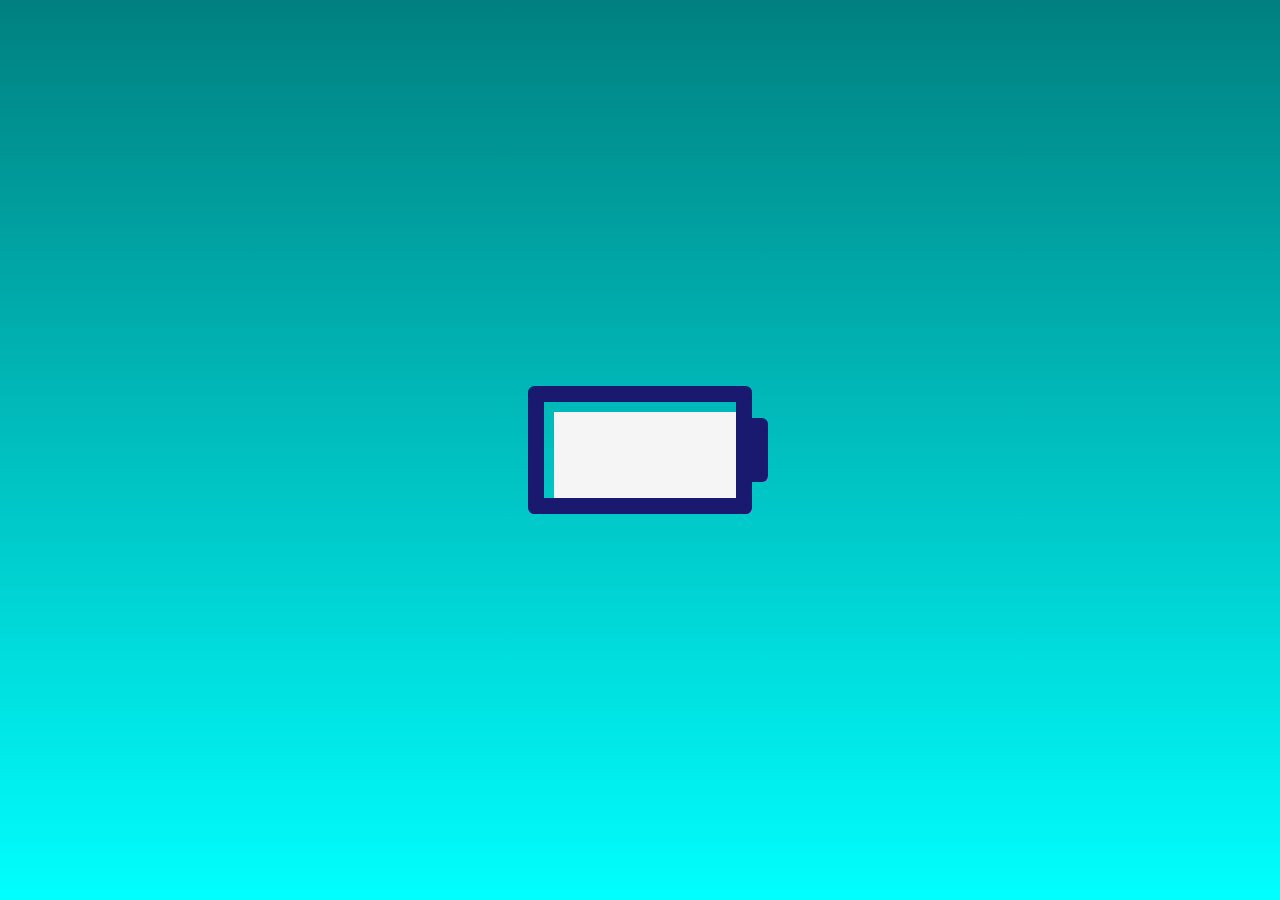
<file: 充电loader特效/index.html>
<!DOCTYPE html>
<html lang="en">
<head>
    <meta charset="UTF-8">
    <meta name="viewport" content="width=device-width, initial-scale=1.0">
    <meta http-equiv="X-UA-Compatible" content="ie=edge">
    <title>充电loader特效</title>
    <link href="./index.css" rel="stylesheet"/>
</head>
<body>
    <div class="battery"></div>
</body>
</html>
</file>
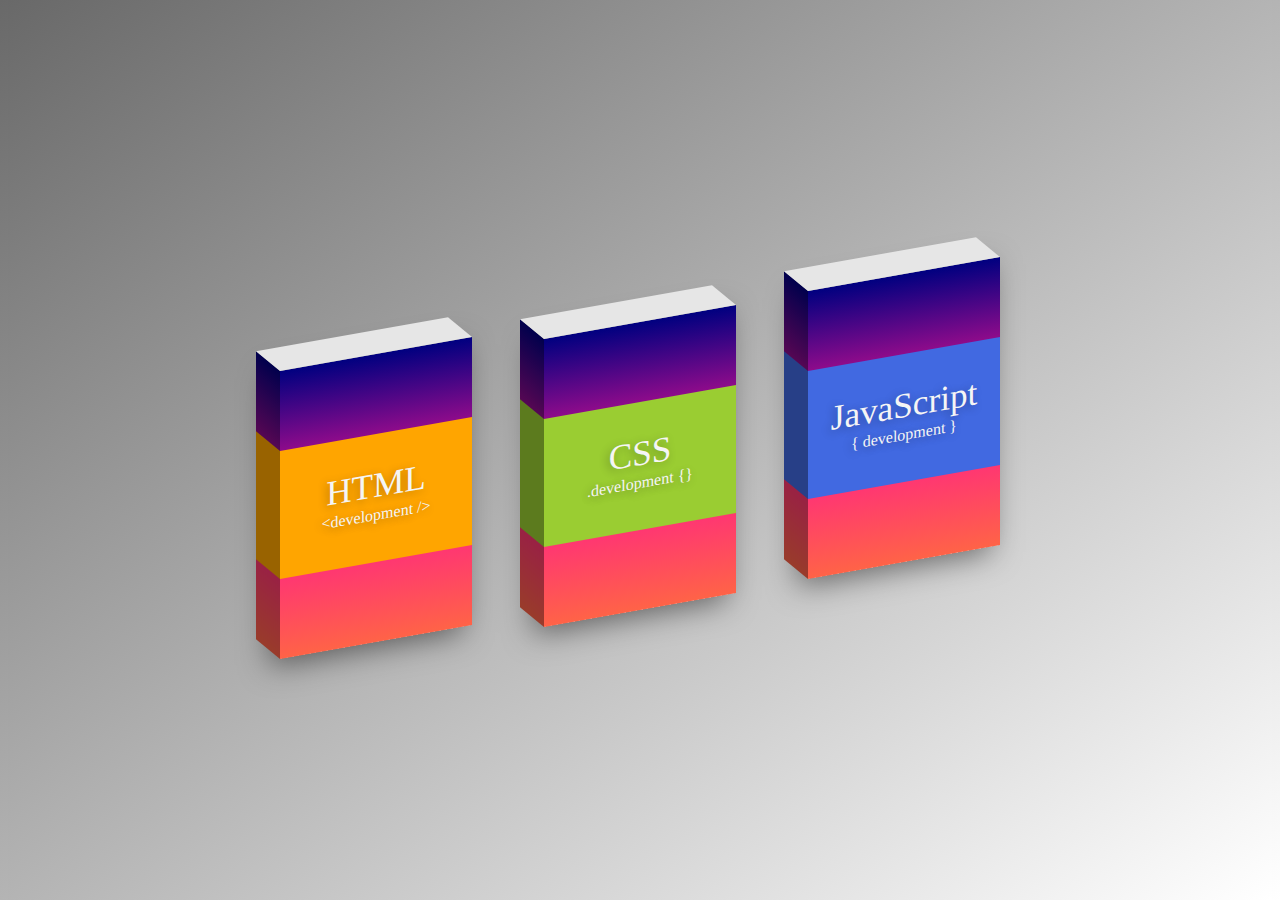
<file: 创建侧立图书效果/index.html>
<!DOCTYPE html>
<html lang="en">

<head>
    <meta charset="UTF-8">
    <meta name="viewport" content="width=device-width, initial-scale=1.0">
    <meta http-equiv="X-UA-Compatible" content="ie=edge">
    <title>纯 CSS 创作一种侧立图书的特效</title>
    <link href="./index.css" rel="stylesheet" />
</head>

<body>
    <div class="books">
        <div class="book html">
            <span data-val="&lt;development /&gt;">HTML</span>
        </div>
        <div class="book css">
            <span data-val=".development {}">CSS</span>
        </div>
        <div class="book js">
            <span data-val="{ development }">JavaScript</span>
        </div>
    </div>
</body>

</html>
</file>
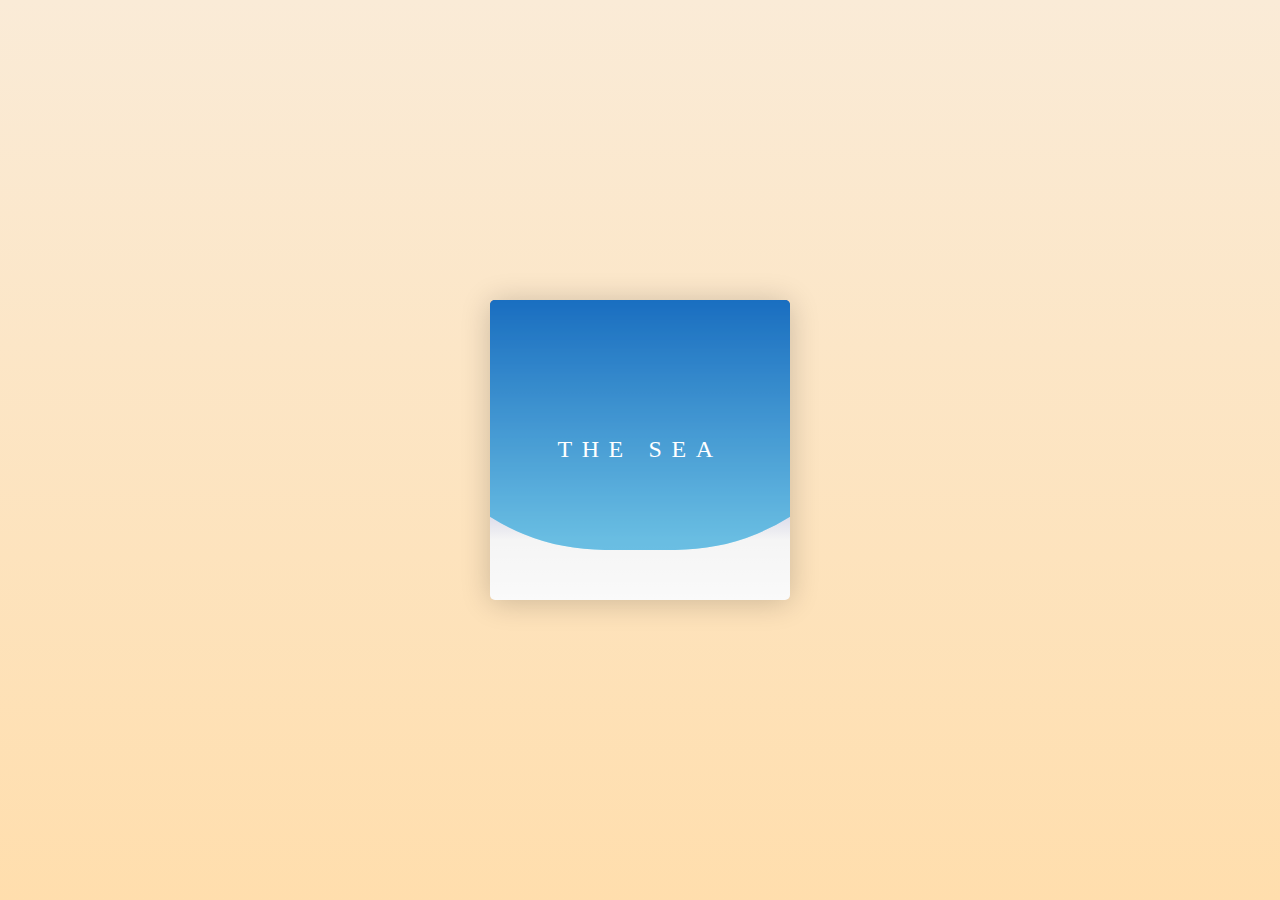
<file: 平滑的层叠海浪效果/index.html>
<!DOCTYPE html>
<html lang="en">

<head>
    <meta charset="UTF-8">
    <meta name="viewport" content="width=device-width, initial-scale=1.0">
    <meta http-equiv="X-UA-Compatible" content="ie=edge">
    <title>海浪效果</title>
    <link href="./index.css" rel="stylesheet" />
</head>

<body>
    <div class="sea">
        <p class="title">The Sea</p>
        <span class="wave"></span>
        <span class="wave"></span>
        <span class="wave"></span>
    </div>
</body>

</html>
</file>
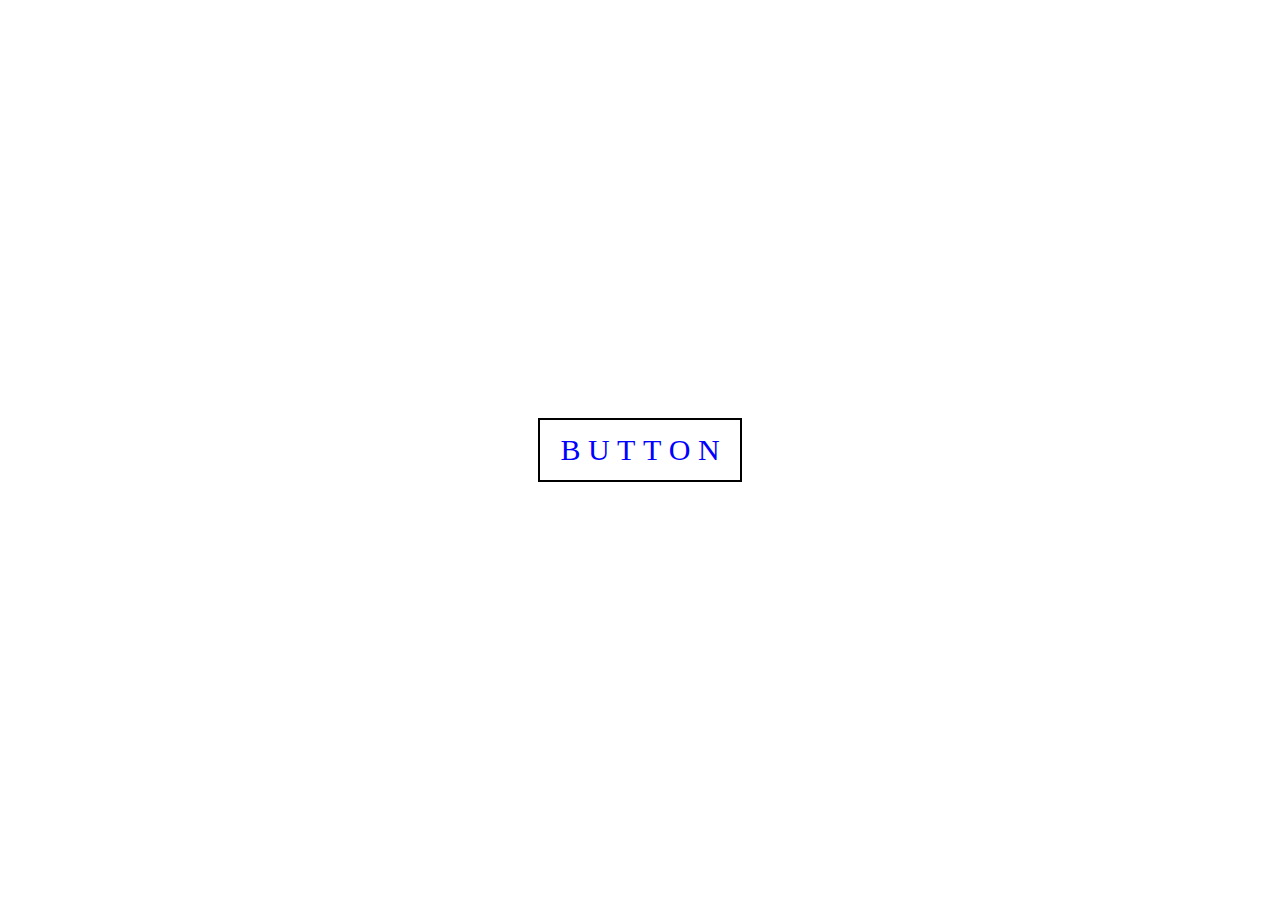
<file: 按钮文字滑动特效/index.html>
<!DOCTYPE html>
<html lang="en">
<head>
    <meta charset="UTF-8">
    <meta name="viewport" content="width=device-width, initial-scale=1.0">
    <meta http-equiv="X-UA-Compatible" content="ie=edge">
    <title>文字按钮特效</title>
    <link rel="stylesheet" href="./index.css">
</head>
<body>
    <div class="box">
        <span data-text="B">B</span>
        <span data-text="U">U</span>
        <span data-text="T">T</span>
        <span data-text="T">T</span>
        <span data-text="O">O</span>
        <span data-text="N">N</span>
    </div>
</body>
</html>
</file>
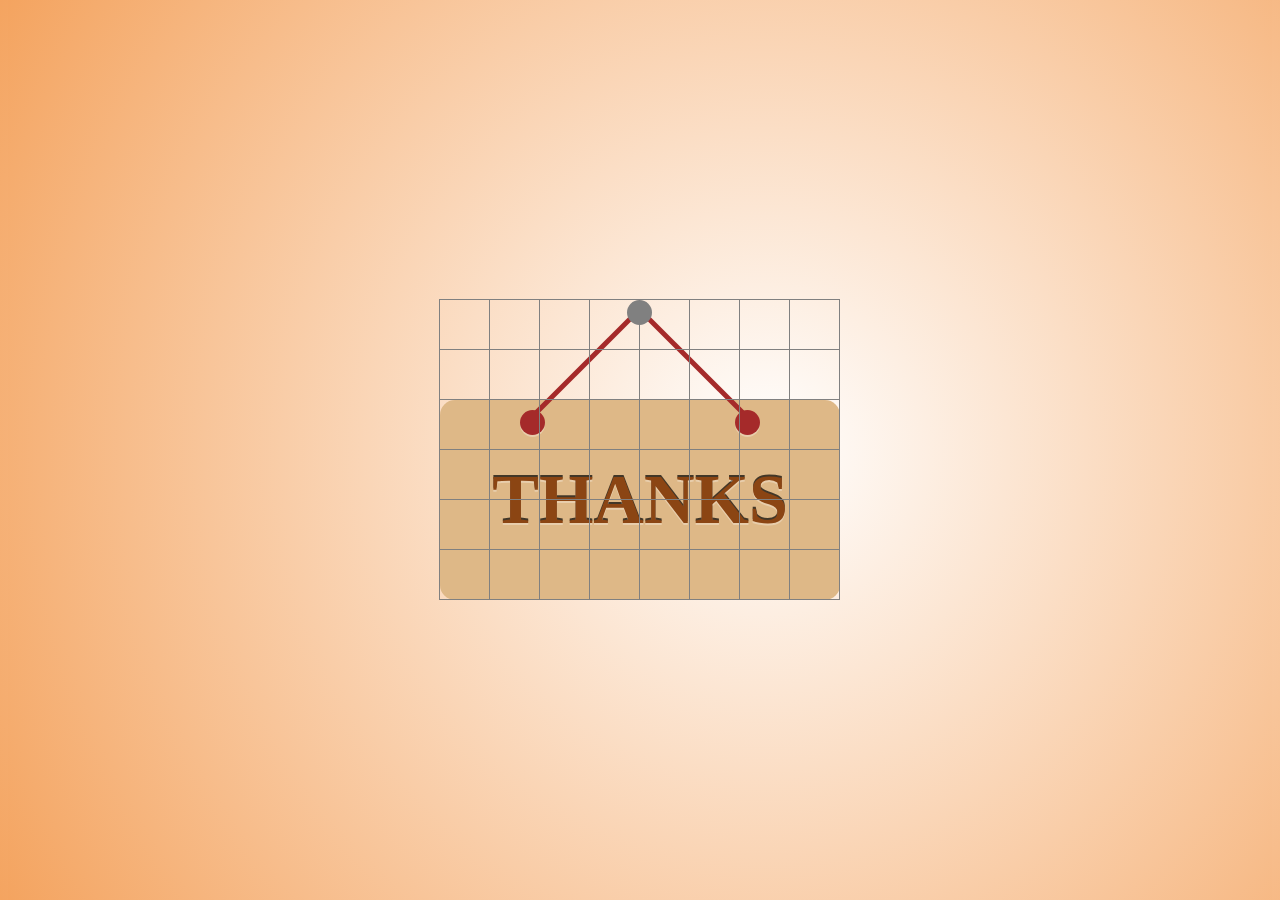
<file: 晃动的公告板/index.html>
<!DOCTYPE html>
<html lang="en">

<head>
    <meta charset="UTF-8">
    <meta name="viewport" content="width=device-width, initial-scale=1.0">
    <meta http-equiv="X-UA-Compatible" content="ie=edge">
    <title>晃动的公告板</title>
    <link href="./index.css" rel="stylesheet" />
</head>

<body>
    <div class="signboard">
        <div class="sign">THANKS</div>
        <div class="strings"></div>
        <div class="pin top"></div>
        <div class="pin left"></div>
        <div class="pin right"></div>
    </div>
</body>

</html>
</file>
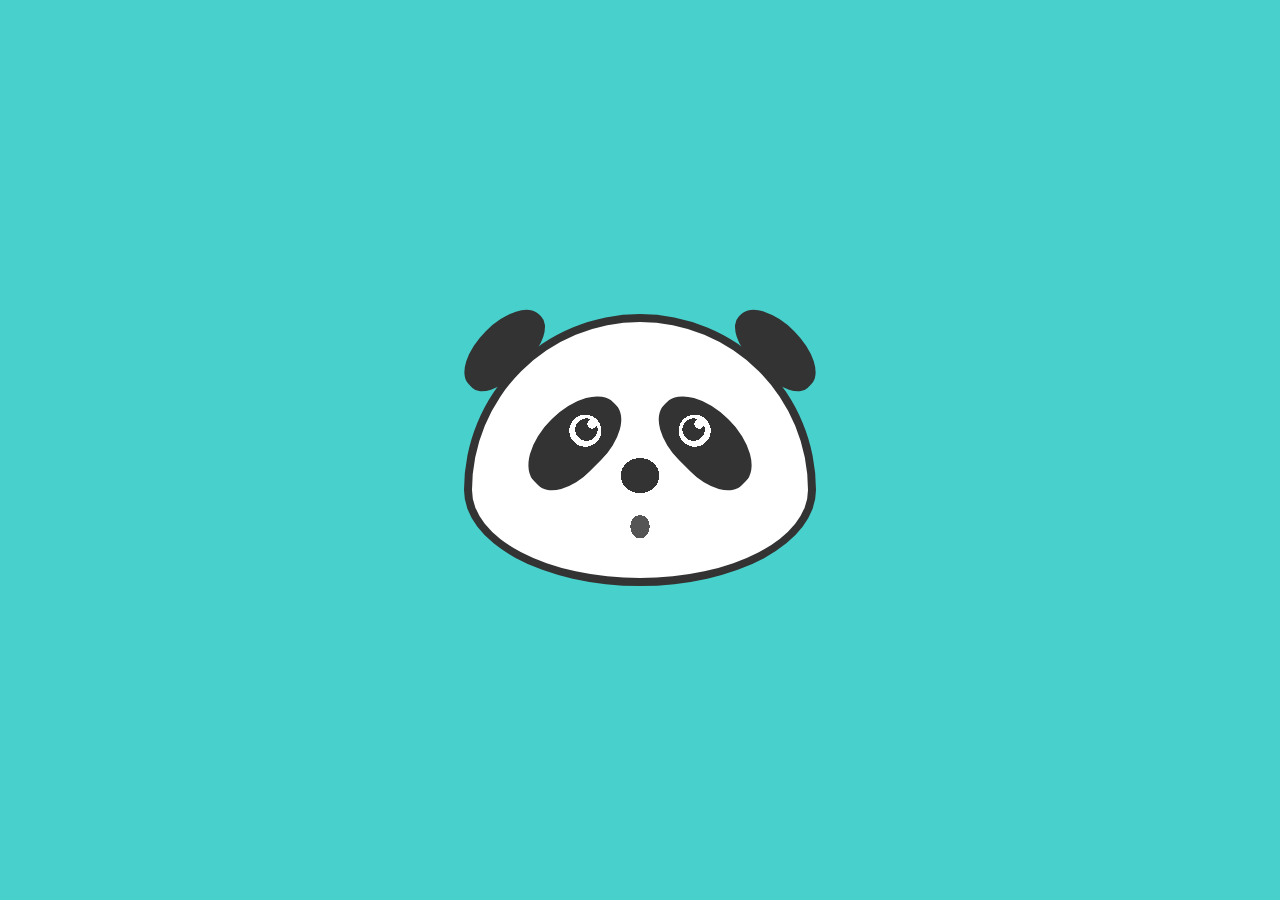
<file: 用一个DOM画熊猫/index.html>
<!DOCTYPE html>
<html lang="en">
<head>
    <meta charset="UTF-8">
    <meta name="viewport" content="width=device-width, initial-scale=1.0">
    <meta http-equiv="X-UA-Compatible" content="ie=edge">
    <title>CSS熊猫图</title>
    <link href="./index.css" rel="stylesheet"/>
</head>
<body>
    <div class="panda"></div>
</body>
</html>
</file>
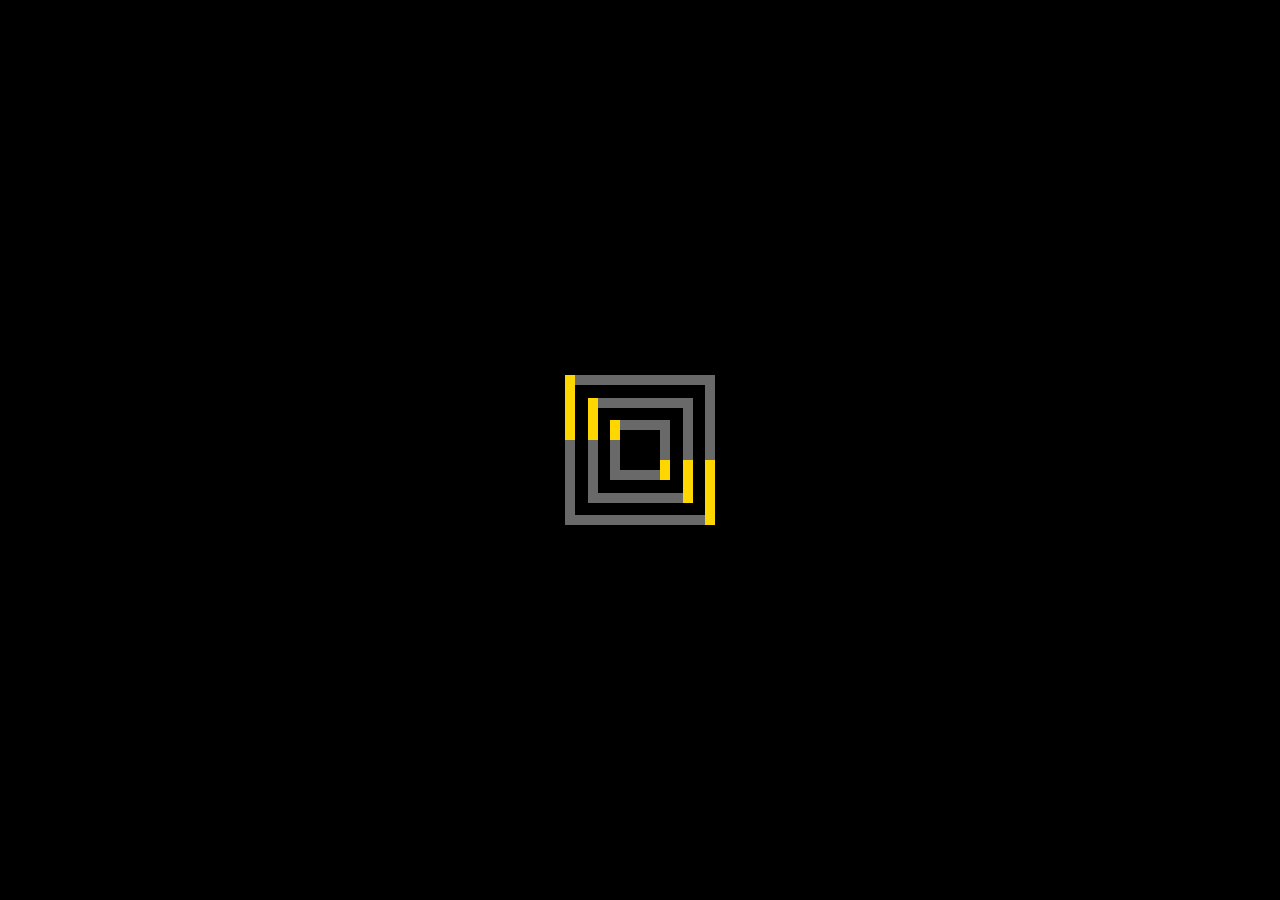
<file: 矩形旋转loader特效/index.html>
<!DOCTYPE html>
<html lang="en">
<head>
    <meta charset="UTF-8">
    <meta name="viewport" content="width=device-width, initial-scale=1.0">
    <meta http-equiv="X-UA-Compatible" content="ie=edge">
    <title>矩形旋转loader特效</title>
    <link rel="stylesheet" href="./index.css"> 
</head>
<body>
    <div class="loader">
        <span></span>
        <span></span>
        <span></span>
    </div>
</body>
</html>
</file>
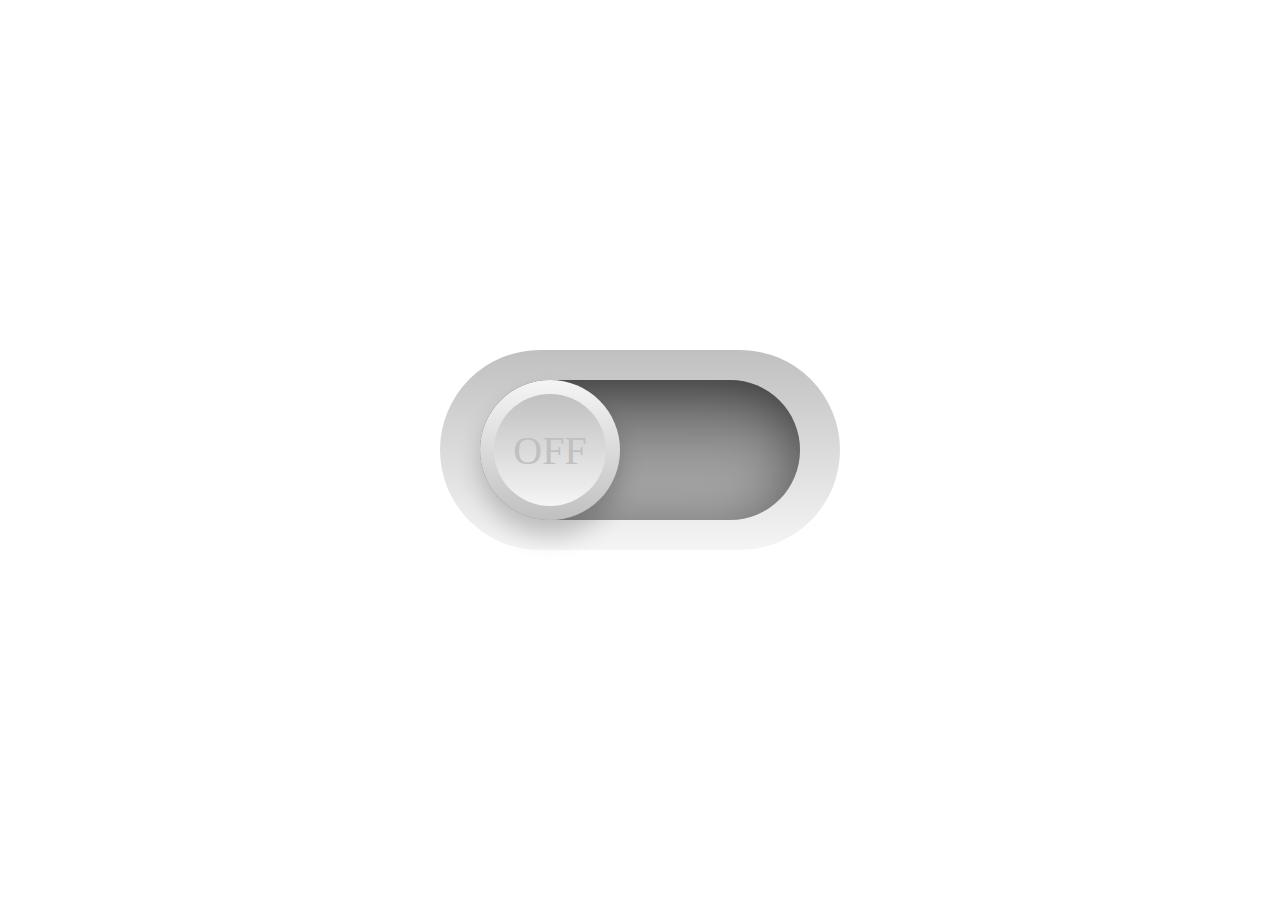
<file: 立体toggle交互控件/index.html>
<!DOCTYPE html>
<html lang="en">

<head>
    <meta charset="UTF-8">
    <meta name="viewport" content="width=device-width, initial-scale=1.0">
    <meta http-equiv="X-UA-Compatible" content="ie=edge">
    <title>立体toggle交互控件</title>
    <link href="./index.css" rel="stylesheet" />
</head>

<body>
    <div class="checkbox">
        <div class="inner">
            <div class="toggle"></div>
        </div>
    </div>
</body>

<script type="text/javascript">
    let inner = document.getElementsByClassName('inner')[0];
    let toggle = document.getElementsByClassName('toggle')[0];
    toggle.addEventListener('click', () => {
        inner.classList.toggle('active');
    });
</script>

</html>
</file>
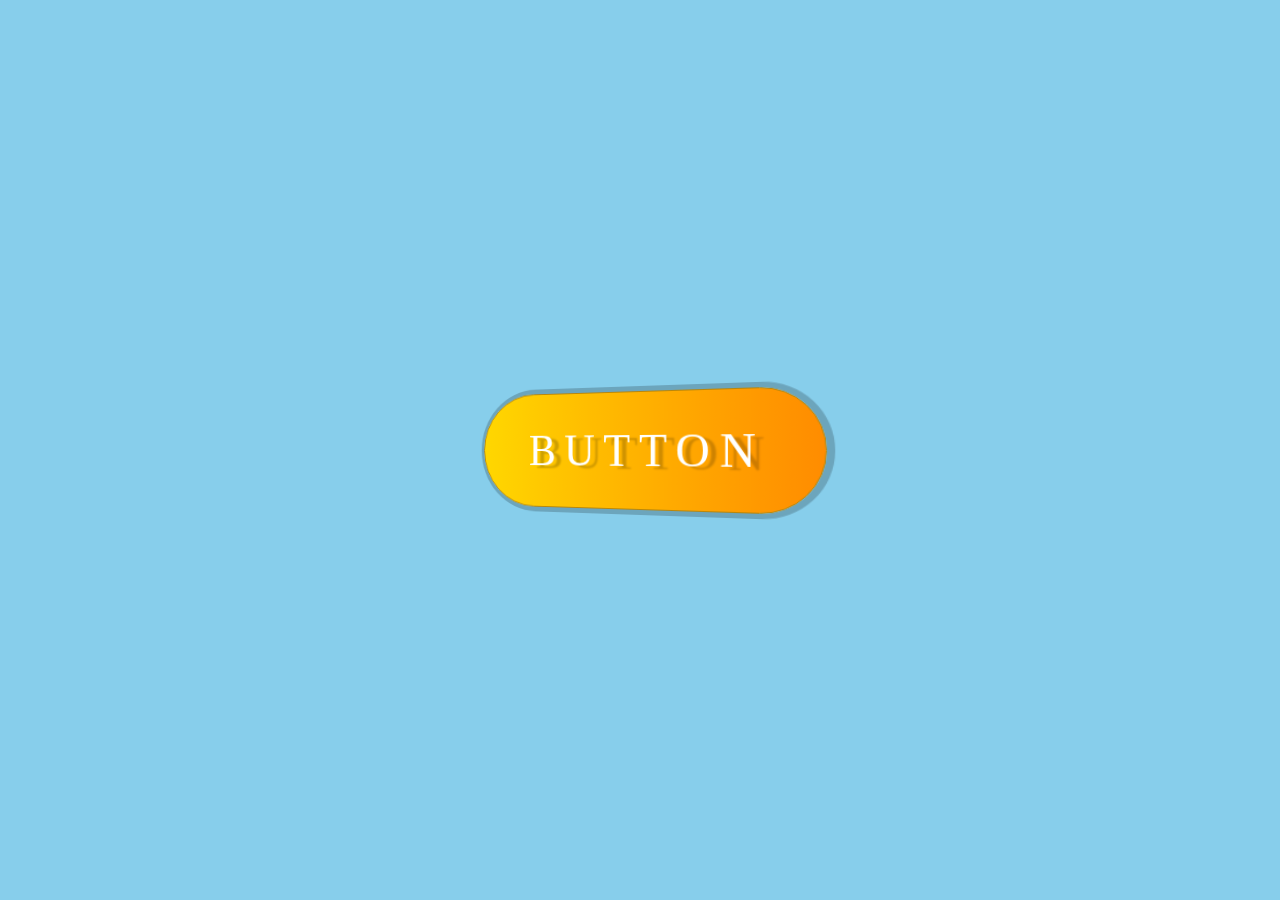
<file: 金属光泽3D按钮特效/index.html>
<!DOCTYPE html>
<html lang="en">

<head>
    <meta charset="UTF-8">
    <meta name="viewport" content="width=device-width, initial-scale=1.0">
    <meta http-equiv="X-UA-Compatible" content="ie=edge">
    <title>金属光泽3D按钮特效</title>
    <link href="./index.css" rel="stylesheet" />
</head>

<body>
    <div class="btn">BUTTON</div>
</body>

</html>
</file>
<file: 充电loader特效/index.css>
html,
body {
    height: 100%;
    display: flex;
    align-items: center;
    justify-content: center;
    background: linear-gradient(to bottom, teal, aqua);
}

.battery {
    width: 6em;
    height: 3em;
    color: midnightblue;
    border: 0.5em solid currentColor;
    font-size: 2em;
    border-radius: 0.2em;
    position: relative;
    background-image: linear-gradient(to right, whitesmoke, whitesmoke);
    background-repeat: no-repeat;
    /* background-size: 30% 80%; */
    background-position: top 0.3em left 0.3em;
    animation: charge 5s steps(12) infinite; 
}

.battery::after {
    position: absolute;
    content: '';
    width: 0.5em;
    height: 2em;
    background: currentColor;
    top: 0.5em;
    right: -1em;
    border-radius: 0 0.2em 0.2em 0;
}

@keyframes charge {
    from {
        background-size: 10% 80%;
    }

    to {
        background-size: 95% 80%;
    }
}
</file>
<file: 创建侧立图书效果/index.css>
html,
body {
    width: 100%;
    height: 100%;
    display: flex;
    justify-content: center;
    align-items: center;
    background: linear-gradient(to top left, white, dimgray);
}

.books {
    display: flex;
    flex-direction: row;
    min-width: calc(12rem * 3 + 3rem * 3);
    justify-content: space-between;
    margin-top: 6rem;
}

.book {
    position: relative;
    width: 12rem;
    height: 18rem;
    transform: skewY(-10deg);
    transition: 0.3s;
    box-shadow: -10px 5px 30px rgba(0, 0, 0, 0.5);
    background: linear-gradient(navy, deeppink, tomato);
}

.book:hover {
    margin-top: -1.5rem;
}

.book:nth-child(2) {
    top: -2rem;
}

.book:nth-child(3) {
    top: -5rem;
}

/* 书的左面 */
.book::before {
    content: '';
    position: absolute;
    top: 0;
    left: -1.5rem;
    width: 1.5rem;
    height: 100%;
    transform-origin: right;
    transform: skewY(45deg);
    filter: brightness(0.6);
    background: linear-gradient(navy, deeppink, tomato);
}

/* 书的顶面 */
.book::after {
    content: '';
    position: absolute;
    left: 0;
    top: -1.5rem;
    width: 100%;
    height: 1.5rem;
    background: #fff;
    transform: skewX(45deg);
    transform-origin: bottom;
    filter: brightness(0.9);
}

.book span {
    position: absolute;
    display: block;
    width: 100%;
    height: 6rem;
    margin-top: 5rem;
    padding-top: 2rem;
    text-align: center;
    color: whitesmoke;
    font-size: 2.2rem;
    text-shadow: -2px 2px 10px rgba(0, 0, 0, 0.3);
}

.book span::before {
    content: '';
    position: absolute;
    left: -1.5rem;
    top: 0;
    height: 100%;
    width: 1.5rem;
    transform-origin: right;
    transform: skewY(45deg);
    filter: brightness(0.6);
}

.book span::after {
    content: attr(data-val);
    display: block;
    font-size: 1rem;
}

/* 书名背景配色 */
.book.html span,
.book.html span::before {
    background: orange;
}


.book.css span,
.book.css span::before {
    background: yellowgreen;
}

.book.js span,
.book.js span::before {
    background: royalblue;
}
</file>
<file: 平滑的层叠海浪效果/index.css>
html,
body {
    width: 100%;
    height: 100%;
    display: flex;
    align-items: center;
    justify-content: center;
    background: linear-gradient(antiquewhite, navajowhite);
}

.sea {
    position: relative;
    width: 300px;
    height: 300px;
    overflow: hidden;
    background-color: whitesmoke;
    background-image: linear-gradient(darkblue,
        rgba(255, 255, 255, 0) 80%,
        rgba(255, 255, 255, 0.5));
    border-radius: 5px;
    box-shadow: 0 2px 30px rgba(0, 0, 0, 0.2);
}

.sea .title {
    position: relative;
    z-index: 1;
    color: white;
    font-size: 24px;
    font-family: serif;
    text-align: center;
    text-transform: uppercase;
    line-height: 250px;
    letter-spacing: 0.4em;
}

.sea .wave {
    width: 500px;
    height: 500px;
    position: absolute;
    left: -100px;
    top: -250px;
    filter: opacity(0.4);
    border-radius: 43%;
    transform-origin: 50% 48%;
    background-color: deepskyblue;
    animation: drift linear infinite;
}

.sea .wave:nth-of-type(1) {
    animation-duration: 5s;
}

.sea .wave:nth-of-type(2) {
    animation-duration: 7s;
}

.sea .wave:nth-of-type(3) {
    animation-duration: 9s;
    background-color: red;
    filter: opacity(0.1);
}

@keyframes drift {
    from {
        transform: rotate(360deg);
    }
}
</file>
<file: 按钮文字滑动特效/index.css>
html,
body {
    height: 100%;
    display: flex;
    align-items: center;
    justify-content: center;
}

.box {
    width: 200px;
    height: 60px;
    border: 2px solid;
    font-size: 30px;
    text-align: center;
    line-height: 60px;
    cursor: pointer;
    overflow: hidden;
}

.box span {
    color: red;
    display: inline-block;
    transition: all 0.3s;
}

/* odd */
.box span:nth-child(2n+1) {
    transform: translateY(-100%);
}

/* even */
.box span:nth-child(2n) {
    transform: translateY(100%);
}

.box span::before {
    position: absolute;
    content: attr(data-text);
    color: blue;
}

.box span:nth-child(odd)::before {
    transform: translateY(100%);
}

.box span:nth-child(even)::before {
    transform: translateY(-100%);
}

/* 增加鼠标悬浮效果 */
.box:hover span {
    transform: translateY(0);
}
</file>
<file: 晃动的公告板/index.css>
html,
body {
    width: 100%;
    height: 100%;
    display: flex;
    align-items: center;
    justify-content: center;
    background: radial-gradient(circle at 60%, white, sandybrown);
}

.signboard {
    width: 400px;
    height: 300px;
    position: relative;
    animation: swinging 1.5s ease-in-out infinite alternate;
    /* 以顶部的图钉为旋转轴 */
    transform-origin: center 13px;
}


/* 画出网格线 */
.signboard::before {
    content: '';
    position: absolute;
    left: -1px;
    top: -1px;
    width: calc(100% + 1px);
    height: calc(100% + 1px);
    background-image:
        linear-gradient(gray 1px, transparent 0),
        linear-gradient(to right, gray 1px, transparent 0);
    background-size: 50px 50px;
    z-index: 1;
}

/* THANKS公告板 */
.sign {
    position: absolute;
    bottom: 0;
    width: 100%;
    height: 200px;
    border-radius: 15px;
    font-size: 70px;
    text-align: center;
    line-height: 200px;
    background: burlywood;
    color: saddlebrown;
    font-weight: bold;
    text-shadow:
        0 2px 0 rgba(255, 255, 255, 0.3),
        0 -2px 0 rgba(0, 0, 0, 0.7);
}

/* 悬挂的线 */
.strings {
    width: 150px;
    height: 150px;
    border: 5px solid brown;
    position: absolute;
    border-right: none;
    border-bottom: none;
    transform: rotate(45deg);
    top: 38px;
    left: 122px;
}

/* 三个顶点 */
.pin {
    width: 25px;
    height: 25px;
    border-radius: 50%;
    position: absolute;
}

.pin.top {
    background: gray;
    left: 187px;
}

.pin.left,
.pin.right {
    background: brown;
    top: 110px;
    box-shadow: 0 2px 0 rgba(255, 255, 255, 0.3);
}

.pin.left {
    left: 80px;
}

.pin.right {
    right: 80px;
}

/* 晃动动画 */
@keyframes swinging {
    0% {
        transform: rotate(-10deg);
    }

    100% {
        transform: rotate(10deg);
    }
}
</file>
<file: 用一个DOM画熊猫/index.css>
body {
    margin: 0;
    height: 100vh;
    display: flex;
    align-items: center;
    justify-content: center;
    background-color: mediumturquoise;
}

.panda {
    position: relative;
    width: 21em;
    height: 16em;
    background-color: white;
    border: 0.5em solid #333;
    border-radius: 11em / 11em 11em 6em 6em;
    background-image:
        radial-gradient(ellipse at 50% 60%, #333 1.2em, transparent 1.2em),
        radial-gradient(ellipse at 50% 80%, #555 0.6em, transparent 0.6em);
}

.panda::before,
.panda::after {
    position: absolute;
    top: 5.5em;
    content: '';
    width: 7em;
    height: 4em;
    background-color: #333;
}

.panda::before {
    left: 2.9em;
    transform: rotate(-45deg);
    border-radius: 50% 50% 45% 42%;
    box-shadow: 1em -7.2em 0 -0.4em #333;
    background-image:
        radial-gradient(circle at 5.1em 2em, white 0.3em, transparent 0.3em),
        radial-gradient(circle at 4.6em 2em, #333 0.7em, transparent 0.7em),
        radial-gradient(circle at 4.5em 2em, white 1em, transparent 1em);
    animation: before-animate 1s ease-in-out infinite alternate;
}

.panda::after {
    left: 11.1em;
    transform: rotate(45deg);
    border-radius: 50% 50% 42% 45%;
    box-shadow: -1em -7.2em 0 -0.4em #333;
    background-image:
        radial-gradient(circle at 2.4em 1.5em, white 0.3em, transparent 0.3em),
        radial-gradient(circle at 2.4em 2em, #333 0.7em, transparent 0.7em),
        radial-gradient(circle at 2.5em 2em, white 1em, transparent 1em);
    animation: after-animate 1s ease-in-out -1s infinite alternate;
}

@keyframes before-animate {
    to {
        background-image:
            radial-gradient(circle at 4.9em 1.8em, white 0.3em, transparent 0.3em),
            radial-gradient(circle at 4.4em 1.8em, #333 0.7em, transparent 0.7em),
            radial-gradient(circle at 4.5em 2em, white 1em, transparent 1em);
        transform: rotate(-40deg);
    }
}

@keyframes after-animate {
    to {
        background-image:
        radial-gradient(circle at 2.6em 1.3em, white 0.3em, transparent 0.3em),
        radial-gradient(circle at 2.5em 1.8em, #333 0.7em, transparent 0.7em),
        radial-gradient(circle at 2.5em 2em, white 1em, transparent 1em);
        transform: rotate(40deg);
    }
}
</file>
<file: 矩形旋转loader特效/index.css>
html,
body {
    height: 100%;
    display: flex;
    justify-content: center;
    align-items: center;
    background: black;
}

.loader {
    position: relative;
    width: 150px;
    height: 150px;
}

.loader span {
    position: absolute;
    border: 10px solid dimgray;
    box-sizing: border-box;
    animation: rotating linear infinite;
}

.loader span:nth-child(1) {
    width: 100%;
    height: 100%;
    animation-duration: 4s;
}

.loader span:nth-child(2) {
    width: 70%;
    height: 70%;
    margin: 15%;
    animation-duration: 2s;
}

.loader span:nth-child(3) {
    width: 40%;
    height: 40%;
    margin: 30%;
    animation-duration: 1s;
}

.loader span::before,
.loader span::after {
    position: absolute;
    content: '';
    width: 10px;
    height: 50%;
    background: gold;
}

.loader span::before {
    top: -10px;
    left: -10px;
}

.loader span::after {
    right: -10px;
    bottom: -10px;
}

@keyframes rotating {
    from {
        transform: rotateY(0deg)
    }

    to {
        transform: rotateY(360deg)
    }
}
</file>
<file: 立体toggle交互控件/index.css>
html,
body,
.checkbox,
.checkbox .inner .toggle,
.checkbox .inner .toggle::before {
    height: 100%;
    display: flex;
    align-items: center;
    justify-content: center;
}

.checkbox {
    width: 10em;
    height: 5em;
    font-size: 40px;
    border-radius: 2.5em;
    background: linear-gradient(silver, whitesmoke);
}

.checkbox .inner {
    position: relative;
    width: 8em;
    height: 3.5em;
    border-radius: 2em;
    background: linear-gradient(dimgray, silver);
    box-shadow: inset 0 0 1.5em rgba(0, 0, 0, .5);
}

.checkbox .inner .toggle {
    position: absolute;
    left: 0;
    width: 3.5em;
    height: 3.5em;
    border-radius: 50%;
    transition: all 0.5s;
    cursor: pointer;
    box-shadow: 0 0.4em 0.6em rgba(0, 0, 0, .2);
    background: linear-gradient(to top, silver, whitesmoke);
}

.checkbox .inner .toggle::before {
    content: 'OFF';
    position: absolute;
    width: 80%;
    height: 80%;
    color: silver;
    border-radius: 50%;
    background: linear-gradient(silver, whitesmoke);
}

/* acitve 状态 */
.checkbox .inner.active {
    background: linear-gradient(green, limegreen);
}

.checkbox .inner.active .toggle {
    left: 60%;
}

.checkbox .inner.active .toggle::before {
    content: 'ON';
    color: limegreen;
}
</file>
<file: 金属光泽3D按钮特效/index.css>
html,
body {
    height: 100%;
    display: flex;
    justify-content: center;
    align-items: center;
    background: skyblue;
}

.btn {
    position: relative;
    color: white;
    --width: 350px;
    --height: calc(var(--width) / 3);
    width: var(--width);
    height: var(--height);
    text-align: center;
    line-height: var(--height);
    font-size: calc(var(--height) /2.5);
    letter-spacing: 0.2em;
    border: 1px solid darkgoldenrod;
    border-radius: 2em;
    transition: 0.5s;
    cursor: pointer;
    user-select: none;
    overflow: hidden;
    box-shadow: 2px 0 0 5px rgba(0, 0, 0, 0.2);
    text-shadow: 8px 3px 2px rgba(0, 0, 0, .2);
    transform: perspective(500px) rotateY(-15deg);
    background: linear-gradient(to right, gold, darkorange);
}

/* 金属光泽 */
.btn::before {
    content: '';
    position: absolute;
    left: -100%;
    /* 和100%相同：继承性 */
    width: var(--width);
    height: var(--height);
    transition: 0.5s;
    background: linear-gradient(to right, transparent, white, transparent);
}

/* 鼠标hover效果 */
.btn:hover {
    box-shadow: -2px 0 0 5px rgba(0, 0, 0, 0.2);
    text-shadow: -8px 3px 2px rgba(0, 0, 0, .2);
    transform: perspective(500px) rotateY(15deg);
}

.btn:hover::before {
    left: 100%;
}
</file>
